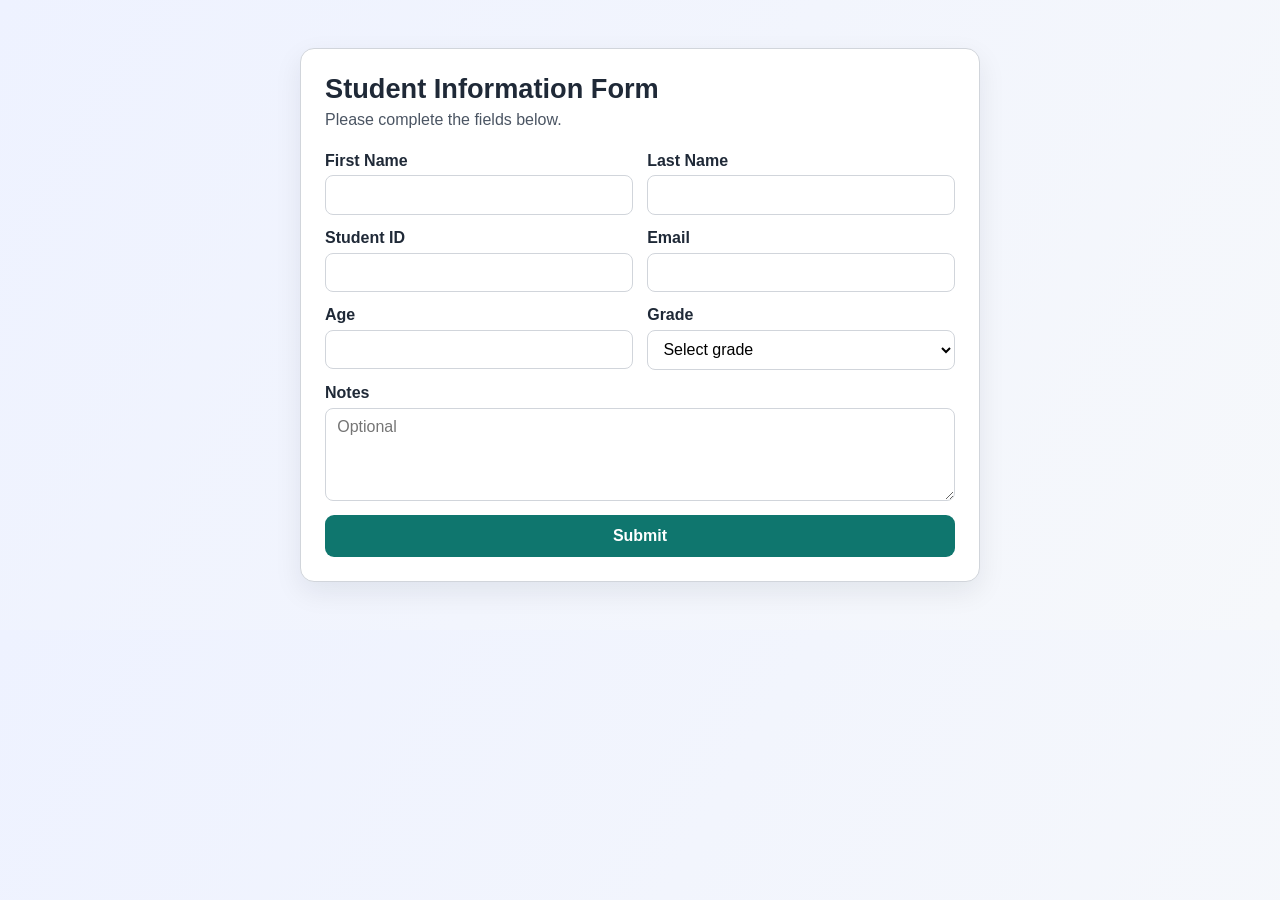
<file: index.html>
<!doctype html>
<html lang="en">
  <head>
    <meta charset="UTF-8" />
    <meta name="viewport" content="width=device-width, initial-scale=1.0" />
    <title>Student Information Form</title>
    <link rel="stylesheet" href="style.css" />
    <script src="app.js" defer></script>
  </head>
  <body>
    <main class="page">
      <h1>Student Information Form</h1>
      <p class="intro">Please complete the fields below.</p>

      <form id="student-form" class="student-form" novalidate>
        <div class="field">
          <label for="firstName">First Name</label>
          <input id="firstName" name="firstName" type="text" required />
        </div>

        <div class="field">
          <label for="lastName">Last Name</label>
          <input id="lastName" name="lastName" type="text" required />
        </div>

        <div class="field">
          <label for="studentId">Student ID</label>
          <input id="studentId" name="studentId" type="text" required />
        </div>

        <div class="field">
          <label for="email">Email</label>
          <input id="email" name="email" type="email" required />
        </div>

        <div class="field">
          <label for="age">Age</label>
          <input id="age" name="age" type="number" min="5" max="120" required />
        </div>

        <div class="field">
          <label for="grade">Grade</label>
          <select id="grade" name="grade" required>
            <option value="">Select grade</option>
            <option value="Freshman">Freshman</option>
            <option value="Sophomore">Sophomore</option>
            <option value="Junior">Junior</option>
            <option value="Senior">Senior</option>
          </select>
        </div>

        <div class="field full-width">
          <label for="notes">Notes</label>
          <textarea id="notes" name="notes" rows="4" placeholder="Optional"></textarea>
        </div>

        <button type="submit">Submit</button>
      </form>

      <section id="result" class="result" hidden>
        <h2>Submitted Information</h2>
        <pre id="result-content"></pre>
      </section>
    </main>
  </body>
</html>
</file>
<file: style.css>
:root {
  --bg: #f6f8fb;
  --card: #ffffff;
  --text: #1f2937;
  --muted: #4b5563;
  --border: #d1d5db;
  --accent: #0f766e;
  --accent-hover: #115e59;
}

* {
  box-sizing: border-box;
}

body {
  margin: 0;
  font-family: "Segoe UI", Tahoma, Geneva, Verdana, sans-serif;
  color: var(--text);
  background: linear-gradient(120deg, #eef2ff, var(--bg));
}

.page {
  width: min(680px, 92vw);
  margin: 3rem auto;
  background: var(--card);
  border: 1px solid var(--border);
  border-radius: 14px;
  padding: 1.5rem;
  box-shadow: 0 10px 28px rgba(15, 23, 42, 0.08);
}

h1 {
  margin: 0 0 0.4rem;
  font-size: 1.7rem;
}

.intro {
  margin: 0 0 1.4rem;
  color: var(--muted);
}

.student-form {
  display: grid;
  gap: 0.9rem;
  grid-template-columns: repeat(2, minmax(0, 1fr));
}

.field {
  display: flex;
  flex-direction: column;
  gap: 0.35rem;
}

.full-width {
  grid-column: 1 / -1;
}

label {
  font-weight: 600;
}

input,
select,
textarea,
button {
  font: inherit;
}

input,
select,
textarea {
  border: 1px solid var(--border);
  border-radius: 8px;
  padding: 0.6rem 0.7rem;
  background: #fff;
}

input:focus,
select:focus,
textarea:focus {
  outline: 2px solid color-mix(in srgb, var(--accent) 30%, transparent);
  outline-offset: 1px;
  border-color: var(--accent);
}

button {
  grid-column: 1 / -1;
  border: 0;
  border-radius: 9px;
  padding: 0.72rem 1rem;
  background: var(--accent);
  color: #fff;
  font-weight: 600;
  cursor: pointer;
}

button:hover {
  background: var(--accent-hover);
}

.result {
  margin-top: 1.3rem;
  border-top: 1px solid var(--border);
  padding-top: 1rem;
}

pre {
  margin: 0;
  background: #0b1220;
  color: #e5e7eb;
  padding: 0.85rem;
  border-radius: 8px;
  overflow-x: auto;
}

@media (max-width: 640px) {
  .student-form {
    grid-template-columns: 1fr;
  }
}
</file>
